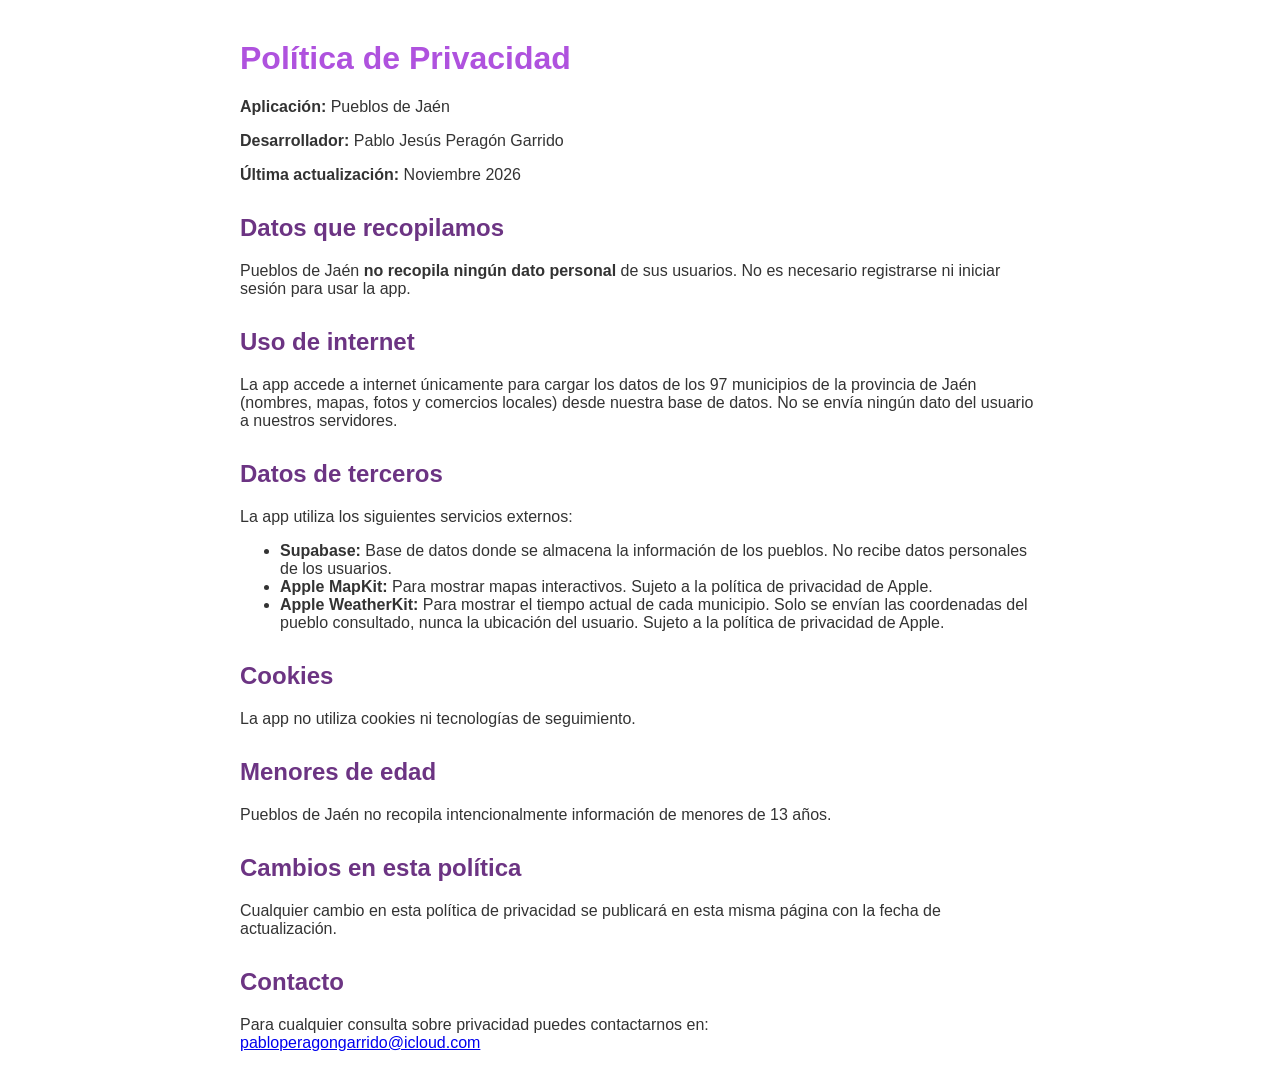
<file: privacidad.html>
<!DOCTYPE html>
<html lang="es">
<head>
<meta charset="UTF-8">
<meta name="viewport" content="width=device-width, initial-scale=1.0">
<title>Política de Privacidad - Pueblos de Jaén</title>
<style>
  body { font-family: -apple-system, sans-serif; max-width: 800px; 
         margin: 40px auto; padding: 0 20px; color: #333; }
  h1 { color: #AF52DE; }
  h2 { color: #6C3483; margin-top: 30px; }
</style>
</head>
<body>

<h1>Política de Privacidad</h1>
<p><strong>Aplicación:</strong> Pueblos de Jaén</p>
<p><strong>Desarrollador:</strong> Pablo Jesús Peragón Garrido</p>
<p><strong>Última actualización:</strong> Noviembre 2026</p>

<h2>Datos que recopilamos</h2>
<p>Pueblos de Jaén <strong>no recopila ningún dato personal</strong> 
de sus usuarios. No es necesario registrarse ni iniciar sesión 
para usar la app.</p>

<h2>Uso de internet</h2>
<p>La app accede a internet únicamente para cargar los datos 
de los 97 municipios de la provincia de Jaén (nombres, mapas, 
fotos y comercios locales) desde nuestra base de datos. 
No se envía ningún dato del usuario a nuestros servidores.</p>

<h2>Datos de terceros</h2>
<p>La app utiliza los siguientes servicios externos:</p>
<ul>
  <li><strong>Supabase:</strong> Base de datos donde se almacena 
  la información de los pueblos. No recibe datos personales 
  de los usuarios.</li>
  <li><strong>Apple MapKit:</strong> Para mostrar mapas 
  interactivos. Sujeto a la política de privacidad de Apple.</li>
  <li><strong>Apple WeatherKit:</strong> Para mostrar el tiempo actual de cada
municipio. Solo se envían las coordenadas del pueblo consultado, nunca la
ubicación del usuario. Sujeto a la política de privacidad de Apple.</li>
</ul>

<h2>Cookies</h2>
<p>La app no utiliza cookies ni tecnologías de seguimiento.</p>

<h2>Menores de edad</h2>
<p>Pueblos de Jaén no recopila intencionalmente información 
de menores de 13 años.</p>

<h2>Cambios en esta política</h2>
<p>Cualquier cambio en esta política de privacidad se publicará 
en esta misma página con la fecha de actualización.</p>

<h2>Contacto</h2>
<p>Para cualquier consulta sobre privacidad puedes contactarnos en:<br>
<a href="mailto:pabloperagongarrido@icloud.com">pabloperagongarrido@icloud.com</a></p>

</body>
</html>
</file>
